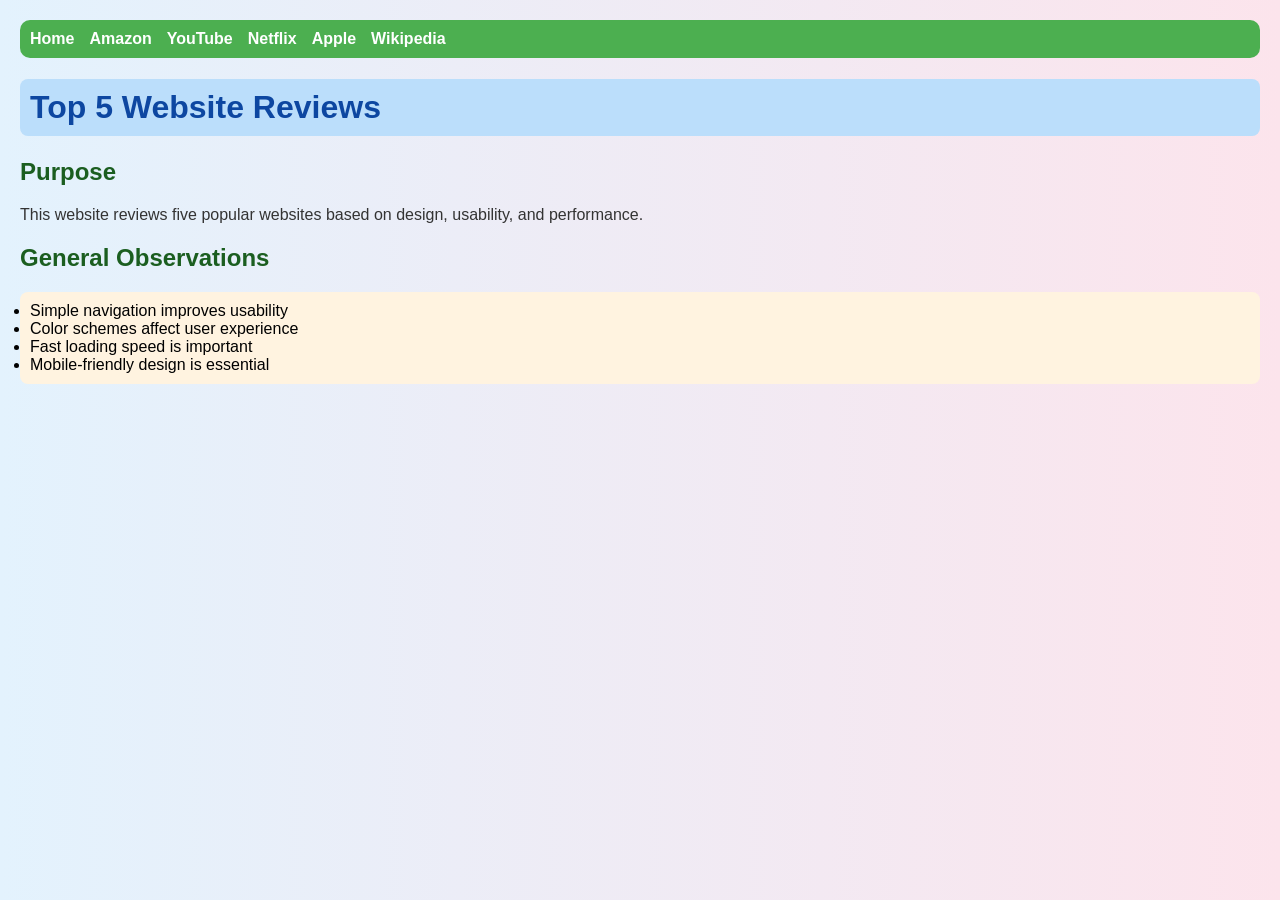
<file: index.html>
<!DOCTYPE html>
<html lang="en">
<head>
<meta charset="UTF-8">
<title>Website Reviews - Home</title>
<link rel="stylesheet" href="css/style.css">
</head>

<body>

<nav>
<ul>
<li><a href="index.html">Home</a></li>
<li><a href="site1.html">Amazon</a></li>
<li><a href="site2.html">YouTube</a></li>
<li><a href="site3.html">Netflix</a></li>
<li><a href="site4.html">Apple</a></li>
<li><a href="site5.html">Wikipedia</a></li>
</ul>
</nav>

<h1>Top 5 Website Reviews</h1>

<h2>Purpose</h2>
<p>This website reviews five popular websites based on design, usability, and performance.</p>

<h2>General Observations</h2>
<ul>
<li>Simple navigation improves usability</li>
<li>Color schemes affect user experience</li>
<li>Fast loading speed is important</li>
<li>Mobile-friendly design is essential</li>
</ul>

</body>
</html>
</file>
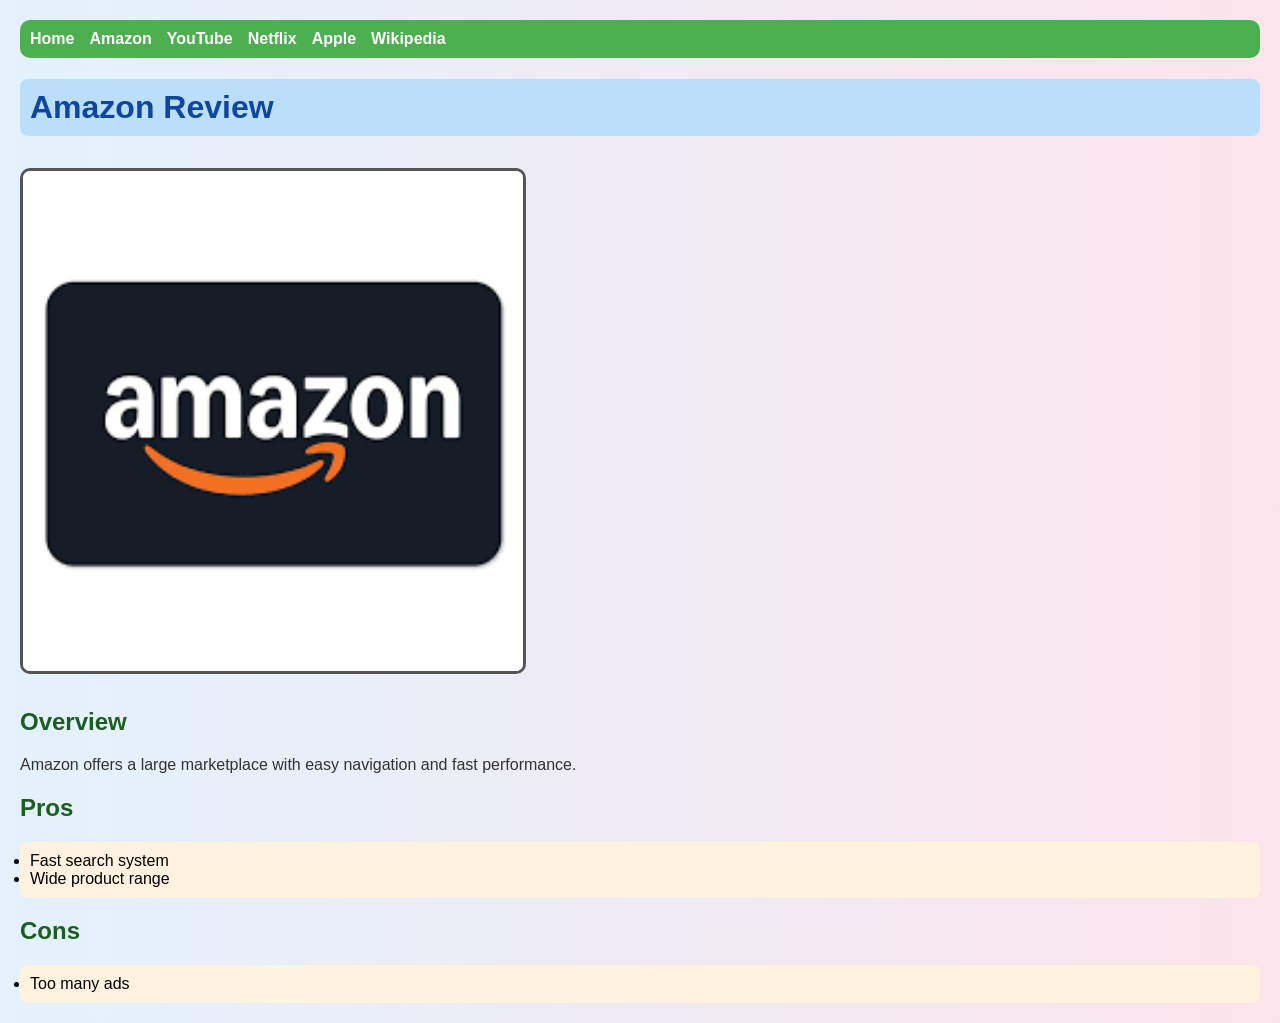
<file: site1.html>
<!DOCTYPE html>
<html lang="en">
<head>
<meta charset="UTF-8">
<title>Amazon Review</title>
<link rel="stylesheet" href="css/style.css">
</head>

<body>

<nav>
<ul>
<li><a href="index.html">Home</a></li>
<li><a href="site1.html">Amazon</a></li>
<li><a href="site2.html">YouTube</a></li>
<li><a href="site3.html">Netflix</a></li>
<li><a href="site4.html">Apple</a></li>
<li><a href="site5.html">Wikipedia</a></li>
</ul>
</nav>

<h1>Amazon Review</h1>

<a href="https://www.amazon.com" target="_blank">
<img src="images/amazon.png" alt="Amazon Screenshot">
</a>

<h2>Overview</h2>
<p>Amazon offers a large marketplace with easy navigation and fast performance.</p>

<h2>Pros</h2>
<ul>
<li>Fast search system</li>
<li>Wide product range</li>
</ul>

<h2>Cons</h2>
<ul>
<li>Too many ads</li>
</ul>

</body>
</html>
</file>
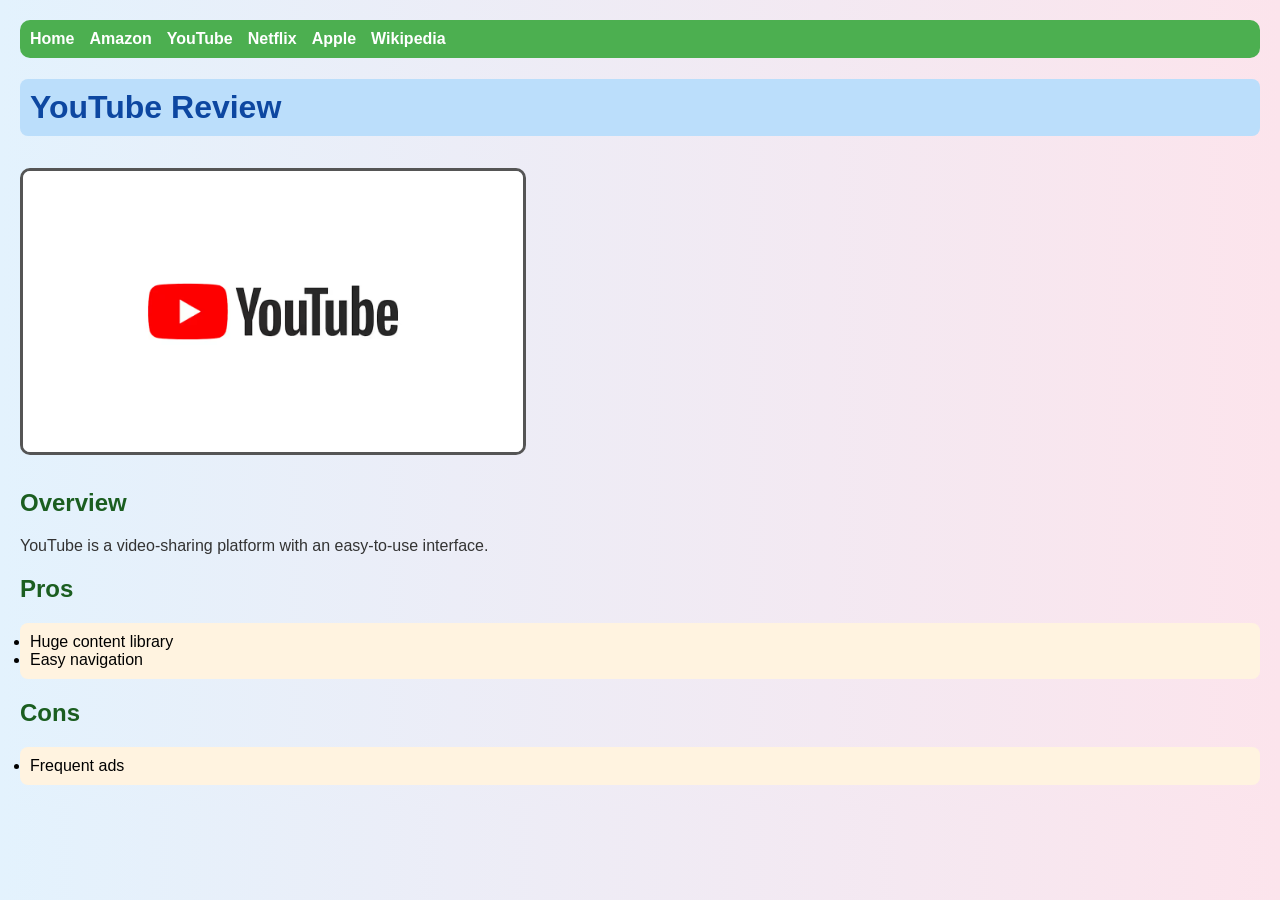
<file: site2.html>
<!DOCTYPE html>
<html lang="en">
<head>
<meta charset="UTF-8">
<title>YouTube Review</title>
<link rel="stylesheet" href="css/style.css">
</head>

<body>

<nav>
<ul>
<li><a href="index.html">Home</a></li>
<li><a href="site1.html">Amazon</a></li>
<li><a href="site2.html">YouTube</a></li>
<li><a href="site3.html">Netflix</a></li>
<li><a href="site4.html">Apple</a></li>
<li><a href="site5.html">Wikipedia</a></li>
</ul>
</nav>

<h1>YouTube Review</h1>

<a href="https://www.youtube.com" target="_blank">
<img src="images/youtube.png" alt="YouTube Screenshot">
</a>

<h2>Overview</h2>
<p>YouTube is a video-sharing platform with an easy-to-use interface.</p>

<h2>Pros</h2>
<ul>
<li>Huge content library</li>
<li>Easy navigation</li>
</ul>

<h2>Cons</h2>
<ul>
<li>Frequent ads</li>
</ul>

</body>
</html>
</file>
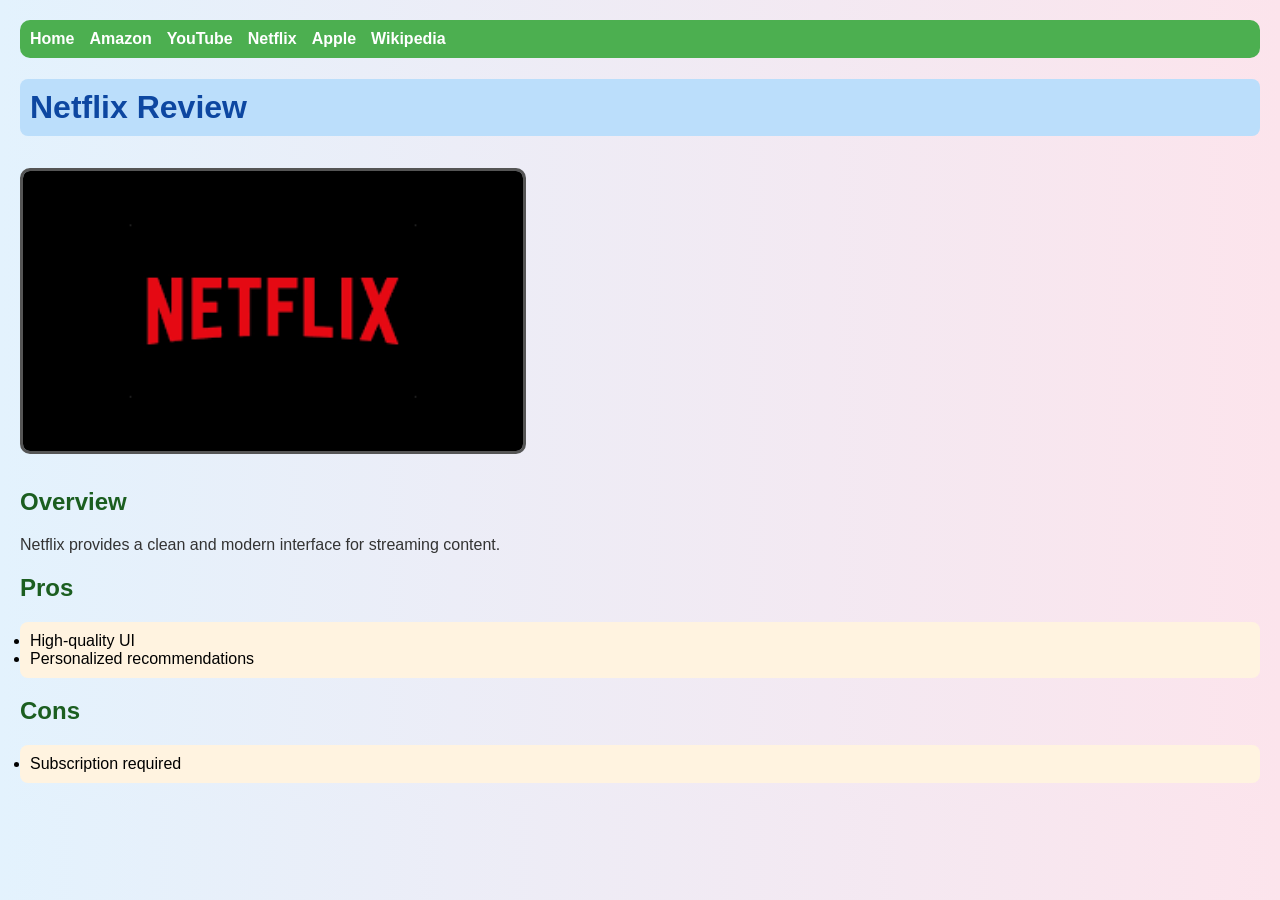
<file: site3.html>
<!DOCTYPE html>
<html lang="en">
<head>
<meta charset="UTF-8">
<title>Netflix Review</title>
<link rel="stylesheet" href="css/style.css">
</head>

<body>

<nav>
<ul>
<li><a href="index.html">Home</a></li>
<li><a href="site1.html">Amazon</a></li>
<li><a href="site2.html">YouTube</a></li>
<li><a href="site3.html">Netflix</a></li>
<li><a href="site4.html">Apple</a></li>
<li><a href="site5.html">Wikipedia</a></li>
</ul>
</nav>

<h1>Netflix Review</h1>

<a href="https://www.netflix.com" target="_blank">
<img src="images/netflix.png" alt="Netflix Screenshot">
</a>

<h2>Overview</h2>
<p>Netflix provides a clean and modern interface for streaming content.</p>

<h2>Pros</h2>
<ul>
<li>High-quality UI</li>
<li>Personalized recommendations</li>
</ul>

<h2>Cons</h2>
<ul>
<li>Subscription required</li>
</ul>

</body>
</html>
</file>
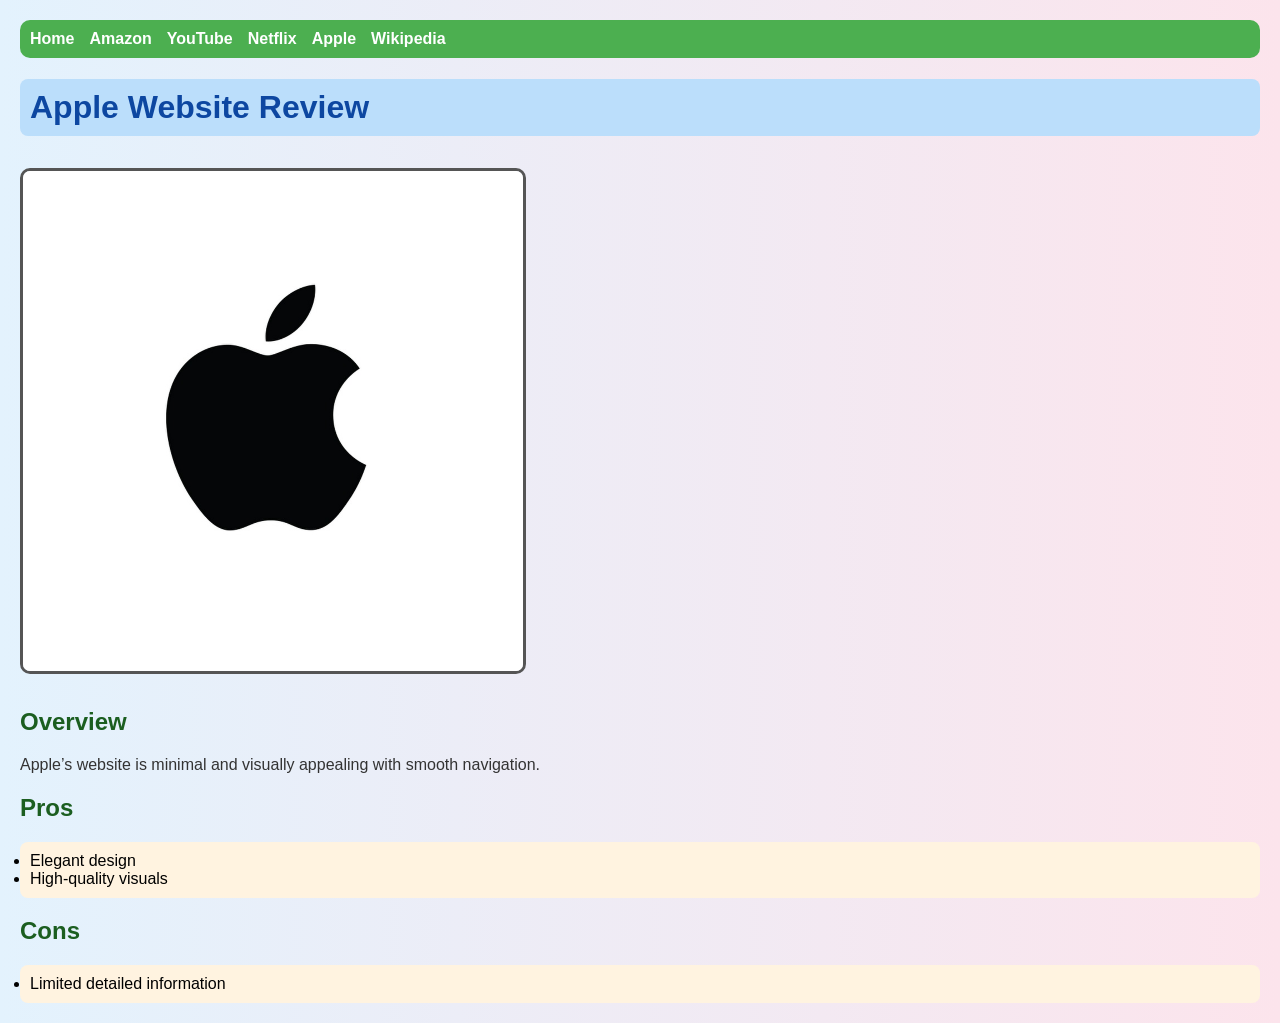
<file: site4.html>
<!DOCTYPE html>
<html lang="en">
<head>
<meta charset="UTF-8">
<title>Apple Review</title>
<link rel="stylesheet" href="css/style.css">
</head>

<body>

<nav>
<ul>
<li><a href="index.html">Home</a></li>
<li><a href="site1.html">Amazon</a></li>
<li><a href="site2.html">YouTube</a></li>
<li><a href="site3.html">Netflix</a></li>
<li><a href="site4.html">Apple</a></li>
<li><a href="site5.html">Wikipedia</a></li>
</ul>
</nav>

<h1>Apple Website Review</h1>

<a href="https://www.apple.com" target="_blank">
<img src="images/apple.png" alt="Apple Screenshot">
</a>

<h2>Overview</h2>
<p>Apple’s website is minimal and visually appealing with smooth navigation.</p>

<h2>Pros</h2>
<ul>
<li>Elegant design</li>
<li>High-quality visuals</li>
</ul>

<h2>Cons</h2>
<ul>
<li>Limited detailed information</li>
</ul>

</body>
</html>
</file>
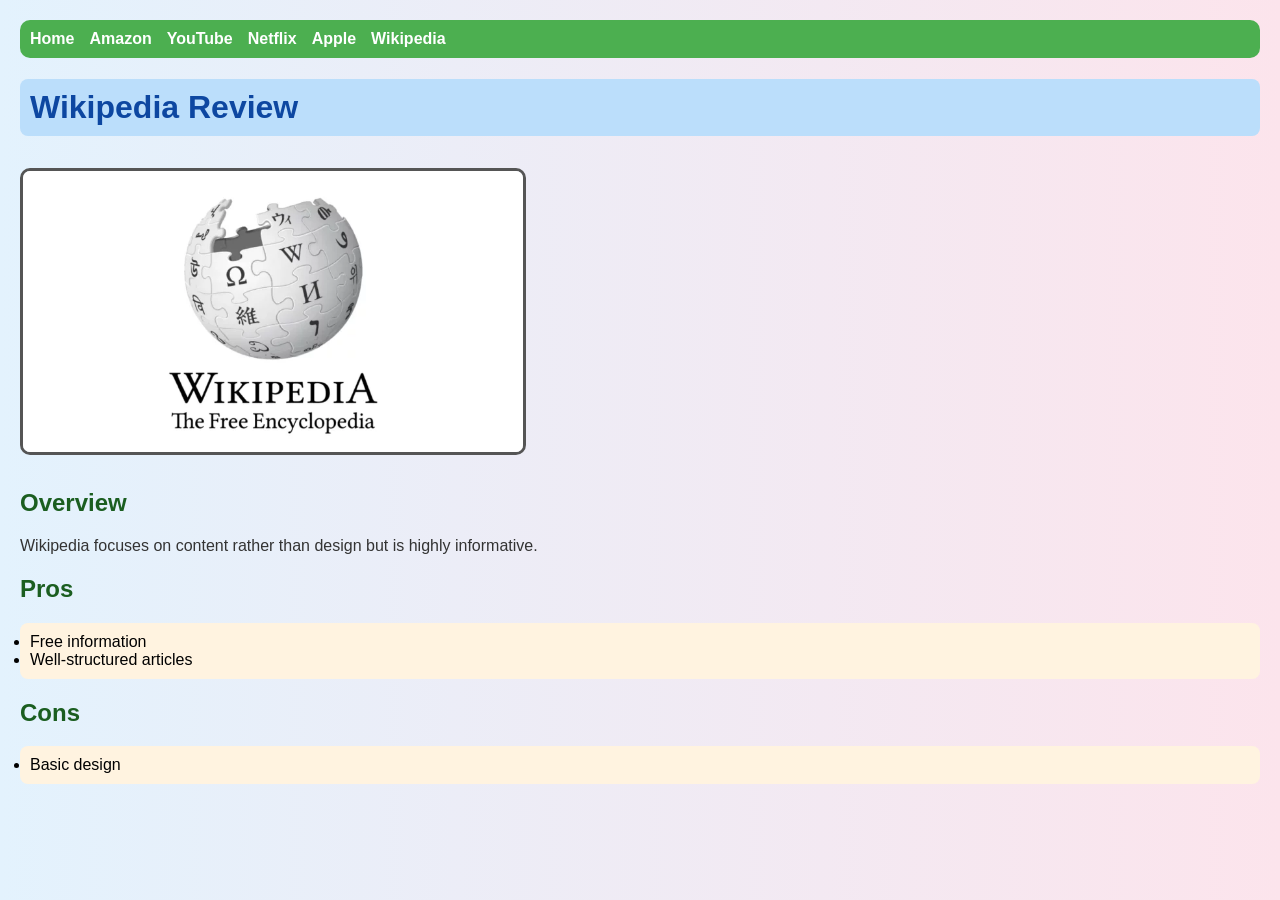
<file: site5.html>
<!DOCTYPE html>
<html lang="en">
<head>
<meta charset="UTF-8">
<title>Wikipedia Review</title>
<link rel="stylesheet" href="css/style.css">
</head>

<body>

<nav>
<ul>
<li><a href="index.html">Home</a></li>
<li><a href="site1.html">Amazon</a></li>
<li><a href="site2.html">YouTube</a></li>
<li><a href="site3.html">Netflix</a></li>
<li><a href="site4.html">Apple</a></li>
<li><a href="site5.html">Wikipedia</a></li>
</ul>
</nav>

<h1>Wikipedia Review</h1>

<a href="https://www.wikipedia.org" target="_blank">
<img src="images/wikipedia.png" alt="Wikipedia Screenshot">
</a>

<h2>Overview</h2>
<p>Wikipedia focuses on content rather than design but is highly informative.</p>

<h2>Pros</h2>
<ul>
<li>Free information</li>
<li>Well-structured articles</li>
</ul>

<h2>Cons</h2>
<ul>
<li>Basic design</li>
</ul>

</body>
</html>
</file>
<file: css/style.css>
body {
    font-family: Arial, sans-serif;
    background: linear-gradient(to right, #e3f2fd, #fce4ec);
    margin: 20px;
}

nav ul {
    list-style: none;
    display: flex;
    gap: 15px;
    background-color: #4caf50;
    padding: 10px;
    border-radius: 10px;
}

nav a {
    text-decoration: none;
    color: white;
    font-weight: bold;
}

nav a:hover {
    color: yellow;
}

h1 {
    color: #0d47a1;
    background-color: #bbdefb;
    padding: 10px;
    border-radius: 8px;
}

h2 {
    color: #1b5e20;
}

p {
    font-size: 16px;
    color: #333;
}

ul {
    background-color: #fff3e0;
    padding: 10px;
    border-radius: 8px;
}

img {
    width: 100%;
    max-width: 500px;
    border: 3px solid #555;
    border-radius: 10px;
    margin: 10px 0;
}

/* RESPONSIVE DESIGN */
@media (max-width: 768px) {
    nav ul {
        flex-direction: column;
    }

    body {
        background: #fffde7;
    }
}
</file>
